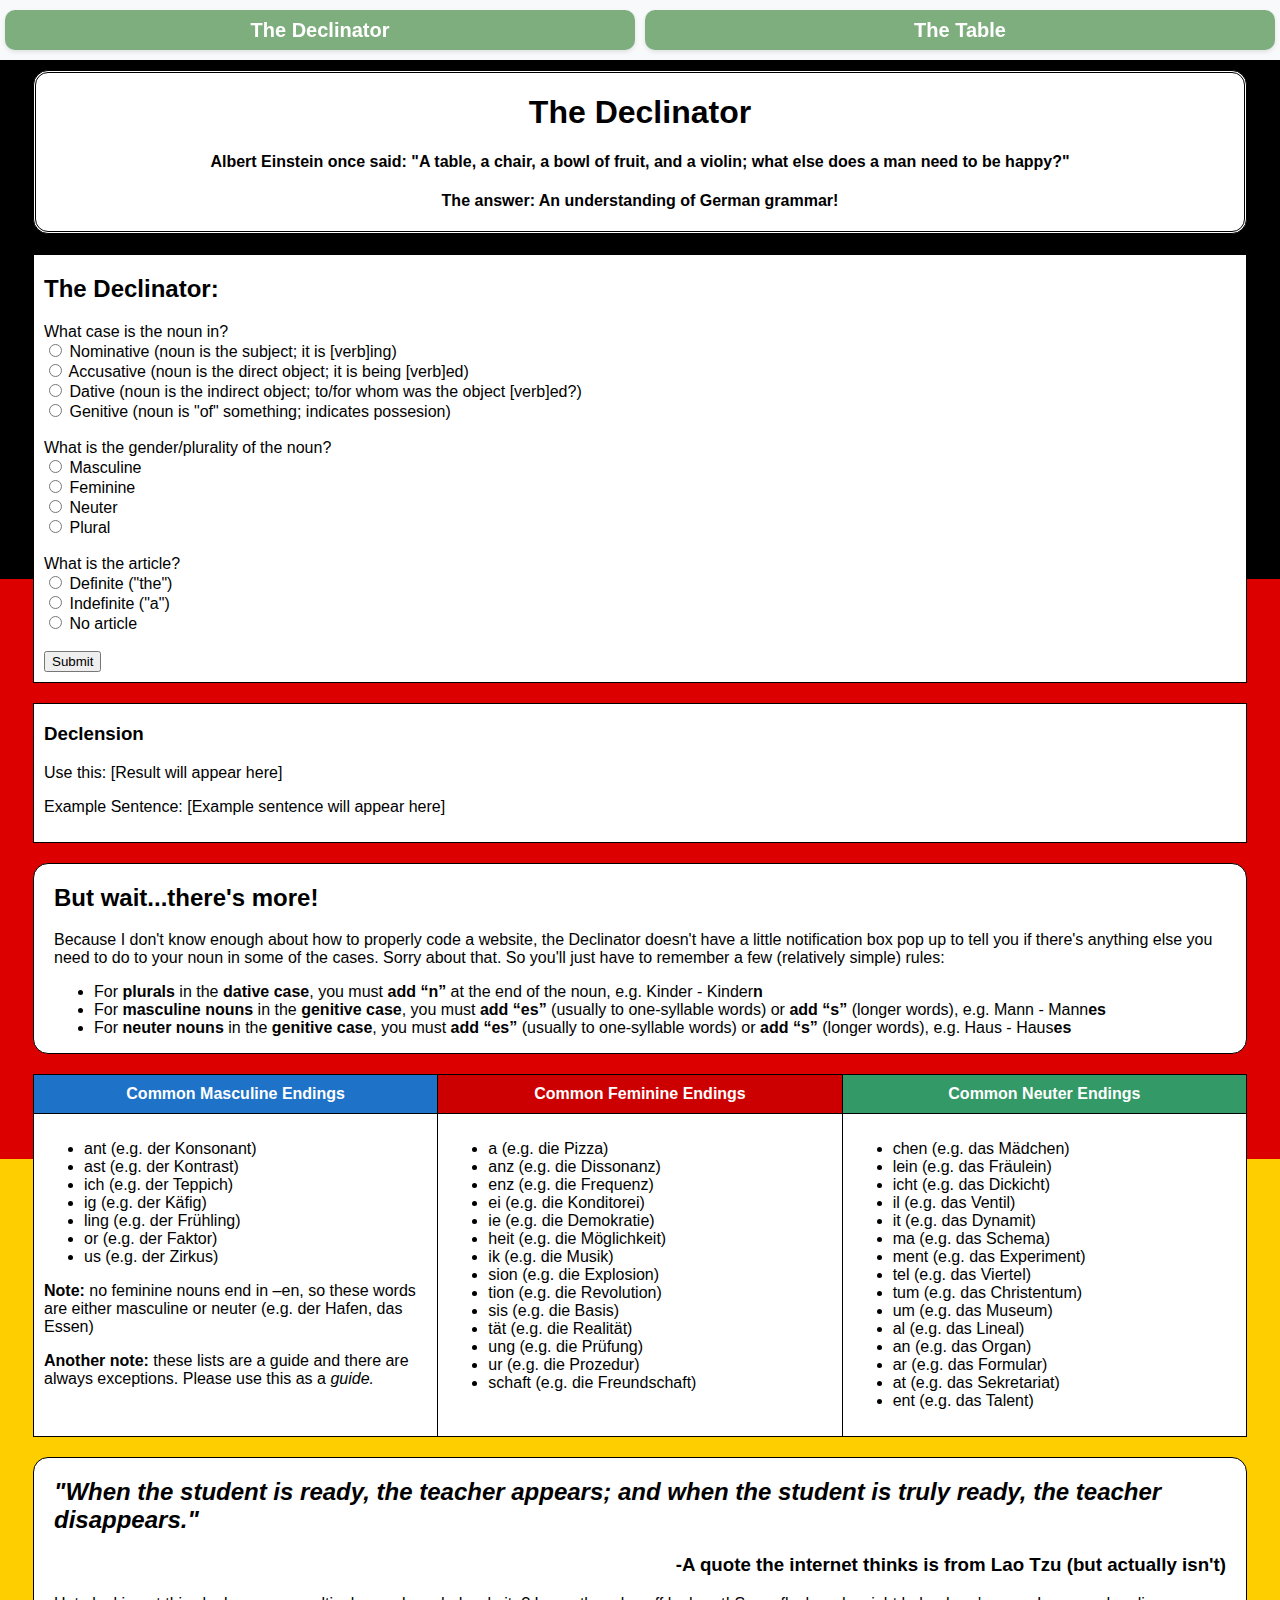
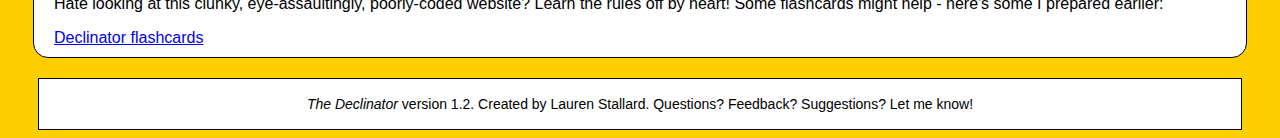
<file: index.html>
<!DOCTYPE html>
<html lang="en">
<head>
  <meta charset="UTF-8">
  <meta name="viewport" content="width=device-width, initial-scale=1.0">
  <title>The Declinator</title>
  <link href="style.css" rel="stylesheet">
</head>

<body>
  <!-- Navbar -->
  <div class="navbar">
    <a href="index.html" class="button">The Declinator</a>
    <a href="table.html" class="button">The Table</a>
  </div>

  <!-- Introduction Section -->
  <section class="intro">
    <h1>The Declinator</h1>
    <h4>Albert Einstein once said: "A table, a chair, a bowl of fruit, and a violin; what else does a man need to be happy?"</h4>
    <h4>The answer: An understanding of German grammar!</h4>
  </section>

  <!-- Declination Form -->
  <section class="declination-form">
    <h2>The Declinator:</h2>
    <form id="nounForm">
      <!-- Case Selection -->
      <label>What case is the noun in?</label><br>
      <input type="radio" id="nominative" name="case" value="Nominative">
      <label for="nominative">Nominative (noun is the subject; it is [verb]ing)</label><br>
      <input type="radio" id="accusative" name="case" value="Accusative">
      <label for="accusative">Accusative (noun is the direct object; it is being [verb]ed)</label><br>
      <input type="radio" id="dative" name="case" value="Dative">
      <label for="dative">Dative (noun is the indirect object; to/for whom was the object [verb]ed?) </label><br>
      <input type="radio" id="genitive" name="case" value="Genitive">
      <label for="genitive">Genitive (noun is "of" something; indicates possesion)</label><br><br>

      <!-- Gender Selection -->
      <label>What is the gender/plurality of the noun?</label><br>
      <input type="radio" id="masculine" name="gender" value="Masculine">
      <label for="masculine">Masculine</label><br>
      <input type="radio" id="feminine" name="gender" value="Feminine">
      <label for="feminine">Feminine</label><br>
      <input type="radio" id="neuter" name="gender" value="Neuter">
      <label for="neuter">Neuter</label><br>
      <input type="radio" id="plural" name="gender" value="Plural">
      <label for="plural">Plural</label><br><br>

      <!-- Article Selection -->
      <label>What is the article?</label><br>
      <input type="radio" id="definite" name="article" value="Definite">
      <label for="definite">Definite ("the")</label><br>
      <input type="radio" id="indefinite" name="article" value="Indefinite">
      <label for="indefinite">Indefinite ("a")</label><br>
      <input type="radio" id="no_article" name="article" value="No article">
      <label for="no_article">No article</label><br><br>

      <input type="submit" value="Submit">
    </form>
  </section>

  <!-- Result Section -->
  <section class="result">
    <h3>Declension</h3>
    <div id="result">
      <p>Use this: <span id="resultLine">[Result will appear here]</span></p>
      <p>Example Sentence: <span id="exampleSentence">[Example sentence will appear here]</span></p>
    </div>
  </section>

  <!-- Additional Information Section -->
  <section class="butwait">
    <h2>But wait...there's more!</h2>
    <p>Because I don't know enough about how to properly code a website, the Declinator doesn't have a little notification box pop up to tell you if there's anything else you need to do to your noun in some of the cases. Sorry about that. So you'll just have to remember a few (relatively simple) rules:</p>
    <ul>
      <li>For <strong>plurals</strong> in the <strong>dative case</strong>, you must <strong>add “n”</strong> at the end of the noun, e.g. Kinder - Kinder<strong>n</strong></li>
      <li>For <strong>masculine nouns</strong> in the <strong>genitive case</strong>, you must <strong>add “es”</strong> (usually to one-syllable words) or <strong>add “s”</strong> (longer words), e.g. Mann - Mann<strong>es</strong></li>
      <li>For <strong>neuter nouns</strong> in the <strong>genitive case</strong>, you must <strong>add “es”</strong> (usually to one-syllable words) or <strong>add “s”</strong> (longer words), e.g. Haus - Haus<strong>es</strong></li>
    </ul>
  </section>

  <!-- Table Section -->
  <table class="anothertable">
    <thead>
      <tr>
        <th>Common Masculine Endings</th>
        <th>Common Feminine Endings</th>
        <th>Common Neuter Endings</th>
      </tr>
    </thead>
    <tbody>
      <tr>
        <td>
          <ul>
            <li>ant (e.g. der Konsonant)</li>
            <li>ast (e.g. der Kontrast)</li>
            <li>ich (e.g. der Teppich)</li>
            <li>ig (e.g. der Käfig)</li>
            <li>ling (e.g. der Frühling)</li>
            <li>or (e.g. der Faktor)</li>
            <li>us (e.g. der Zirkus)</li>
          </ul>
          <p><strong>Note:</strong> no feminine nouns end in –en, so these words are either masculine or neuter (e.g. der Hafen, das Essen)</p>
          <p><strong>Another note:</strong> these lists are a guide and there are always exceptions. Please use this as a <em>guide.</em></p>
        </td>
        <td>
          <ul>
            <li>a (e.g. die Pizza)</li>
            <li>anz (e.g. die Dissonanz)</li>
            <li>enz (e.g. die Frequenz)</li>
            <li>ei (e.g. die Konditorei)</li>
            <li>ie (e.g. die Demokratie)</li>
            <li>heit (e.g. die Möglichkeit)</li>
            <li>ik (e.g. die Musik)</li>
            <li>sion (e.g. die Explosion)</li>
            <li>tion (e.g. die Revolution)</li>
            <li>sis (e.g. die Basis)</li>
            <li>tät (e.g. die Realität)</li>
            <li>ung (e.g. die Prüfung)</li>
            <li>ur (e.g. die Prozedur)</li>
            <li>schaft (e.g. die Freundschaft)</li>
          </ul>
        </td>
        <td>
          <ul>
            <li>chen (e.g. das Mädchen)</li>
            <li>lein (e.g. das Fräulein)</li>
            <li>icht (e.g. das Dickicht)</li>
            <li>il (e.g. das Ventil)</li>
            <li>it (e.g. das Dynamit)</li>
            <li>ma (e.g. das Schema)</li>
            <li>ment (e.g. das Experiment)</li>
            <li>tel (e.g. das Viertel)</li>
            <li>tum (e.g. das Christentum)</li>
            <li>um (e.g. das Museum)</li>
            <li>al (e.g. das Lineal)</li>
            <li>an (e.g. das Organ)</li>
            <li>ar (e.g. das Formular)</li>
            <li>at (e.g. das Sekretariat)</li>
            <li>ent (e.g. das Talent)</li>
          </ul>
        </td>
      </tr>
    </tbody>
  </table>

  <!-- Quote Section -->
  <section class="LaoTzu">
    <h2><em>"When the student is ready, the teacher appears; and when the student is truly ready, the teacher disappears."</em></h2>
    <h3>-A quote the internet thinks is from Lao Tzu (but actually isn't)</h3>
    <p>Hate looking at this clunky, eye-assaultingly, poorly-coded website? Learn the rules off by heart! Some flashcards might help - here's some I prepared earlier:</p>
    <a href="https://quizlet.com/au/1013052924/german-grammar-flashcards-cases-and-genders-flash-cards/" target="_blank">Declinator flashcards</a>
  </section>

  <!-- Footer -->
  <footer class="footer">
    <p><em>The Declinator</em> version 1.2. Created by Lauren Stallard. Questions? Feedback? Suggestions? Let me know!</p>
  </footer>

  <script src="script.js" defer></script>
  
  <!-- Cloudflare Web Analytics -->
  <script defer src='https://static.cloudflareinsights.com/beacon.min.js' data-cf-beacon='{"token": "7f18ba30081f41cbbe084782aa36dd27"}'>
  </script>
  <!-- End Cloudflare Web Analytics -->
</body>
</html>
</file>
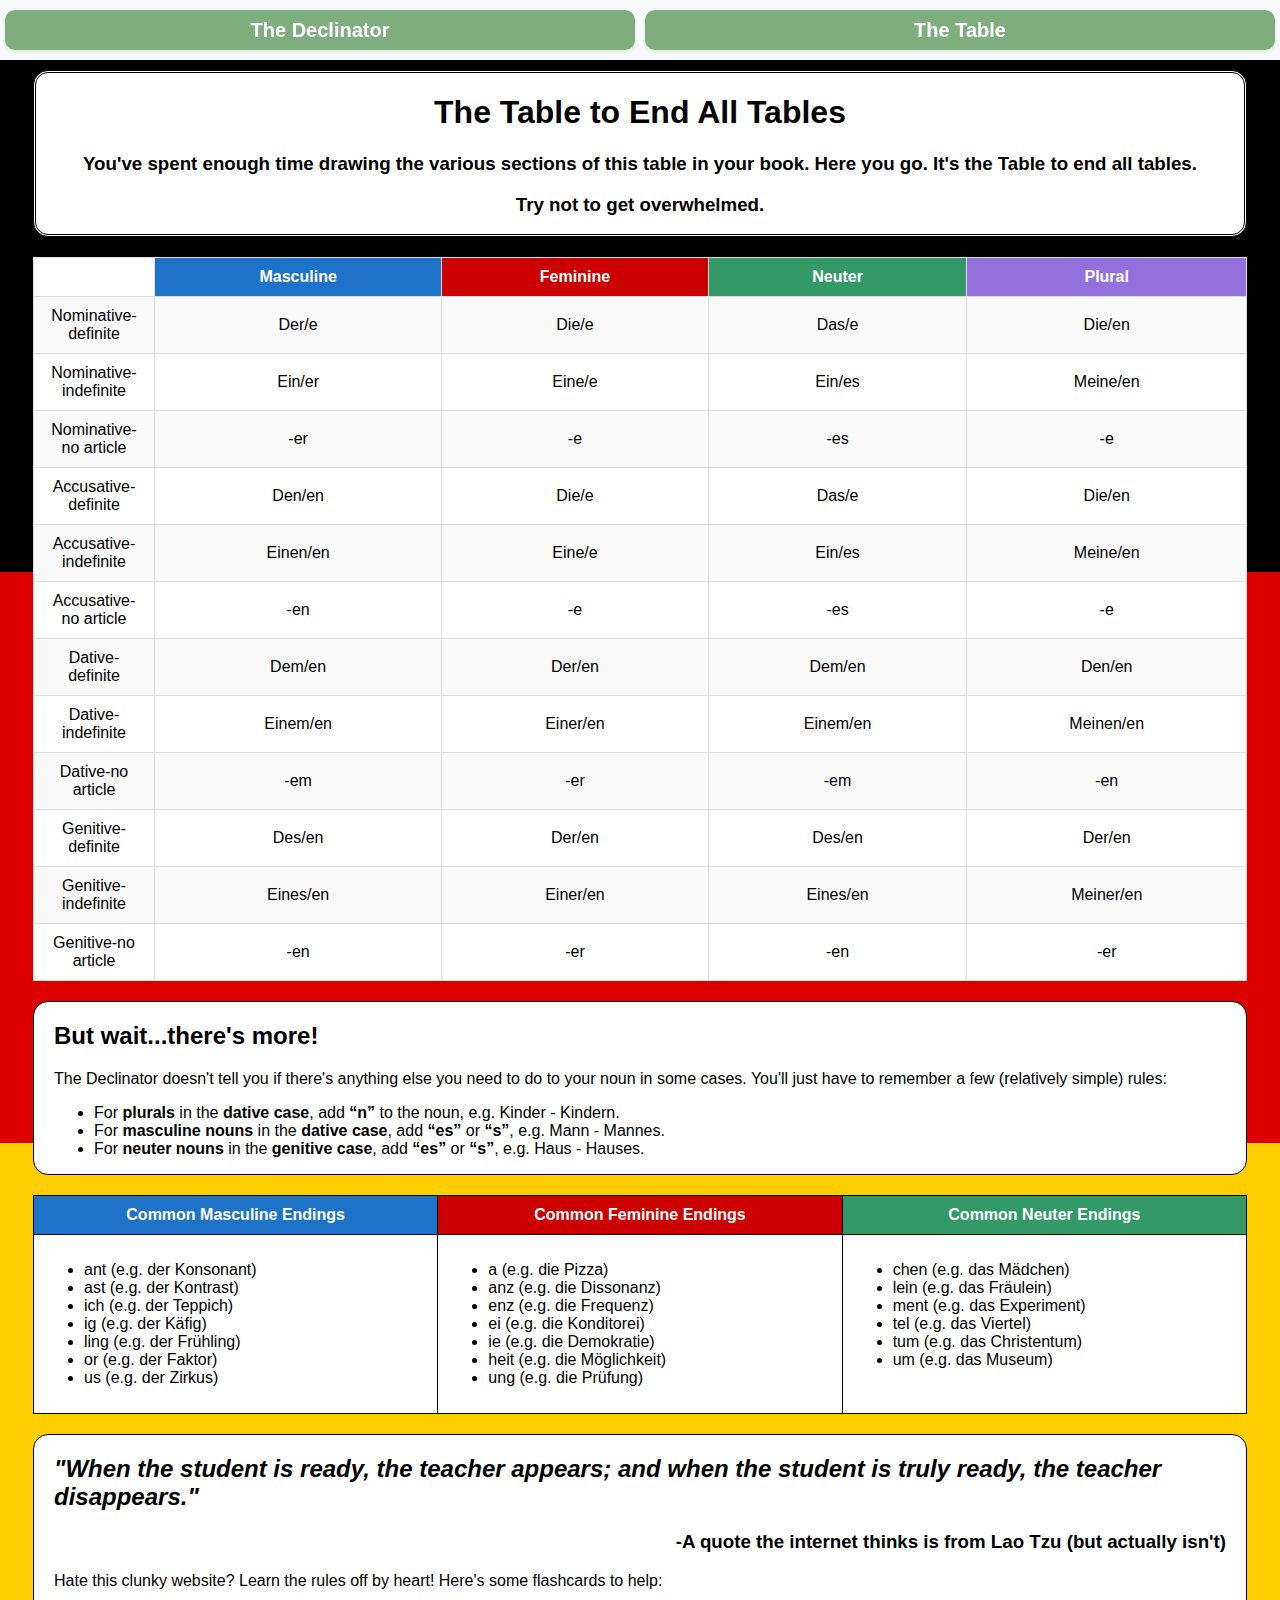
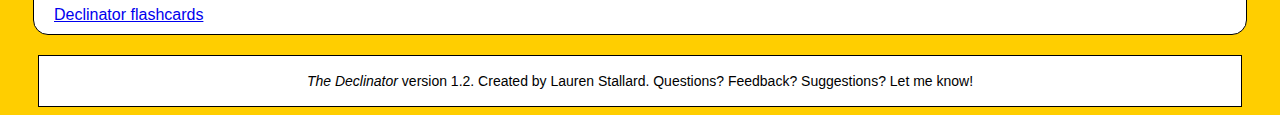
<file: table.html>
<!DOCTYPE html>
<html lang="en">
<head>
  <meta charset="UTF-8">
  <meta name="viewport" content="width=device-width, initial-scale=1.0">
  <title>The Table to End All Tables</title>
  <link rel="stylesheet" href="style.css">
</head>
<body>
  <div class="navbar">
    <a href="index.html" class="button">The Declinator</a>
    <a href="table.html" class="button">The Table</a>
  </div>
  
  <section class="tableintro">
    <h1>The Table to End All Tables</h1>
    <h3>You've spent enough time drawing the various sections of this table in your book. Here you go. It's the Table to end all tables.</h3>
    <h3>Try not to get overwhelmed.</h3>
  </section>

  <table class="table">
    <tr>
        <th></th>
        <th>Masculine</th>
        <th>Feminine</th>
        <th>Neuter</th>
        <th>Plural</th>
    </tr>
    <tr>
        <td>Nominative-definite</td>
        <td>Der/e</td>
        <td>Die/e</td>
        <td>Das/e</td>
        <td>Die/en</td>
    </tr>
    <tr>
        <td>Nominative-indefinite</td>
        <td>Ein/er</td>
        <td>Eine/e</td>
        <td>Ein/es</td>
        <td>Meine/en</td>
    </tr>
    <tr>
        <td>Nominative-no article</td>
        <td>-er</td>
        <td>-e</td>
        <td>-es</td>
        <td>-e</td>
    </tr>
    <tr>
        <td>Accusative-definite</td>
        <td>Den/en</td>
        <td>Die/e</td>
        <td>Das/e</td>
        <td>Die/en</td>
    </tr>
    <tr>
        <td>Accusative-indefinite</td>
        <td>Einen/en</td>
        <td>Eine/e</td>
        <td>Ein/es</td>
        <td>Meine/en</td>
    </tr>
    <tr>
        <td>Accusative-no article</td>
        <td>-en</td>
        <td>-e</td>
        <td>-es</td>
        <td>-e</td>
    </tr>
    <tr>
        <td>Dative-definite</td>
        <td>Dem/en</td>
        <td>Der/en</td>
        <td>Dem/en</td>
        <td>Den/en</td>
    </tr>
    <tr>
        <td>Dative-indefinite</td>
        <td>Einem/en</td>
        <td>Einer/en</td>
        <td>Einem/en</td>
        <td>Meinen/en</td>
    </tr>
    <tr>
        <td>Dative-no article</td>
        <td>-em</td>
        <td>-er</td>
        <td>-em</td>
        <td>-en</td>
    </tr>
    <tr>
        <td>Genitive-definite</td>
        <td>Des/en</td>
        <td>Der/en</td>
        <td>Des/en</td>
        <td>Der/en</td>
    </tr>
    <tr>
        <td>Genitive-indefinite</td>
        <td>Eines/en</td>
        <td>Einer/en</td>
        <td>Eines/en</td>
        <td>Meiner/en</td>
    </tr>
    <tr>
        <td>Genitive-no article</td>
        <td>-en</td>
        <td>-er</td>
        <td>-en</td>
        <td>-er</td>
    </tr>
</table>

  <section class="butwait">
    <h2>But wait...there's more!</h2>
    <p>
      The Declinator doesn't tell you if there's anything else you need to do to your noun in some cases. 
      You'll just have to remember a few (relatively simple) rules:
    </p>
    <ul>
      <li>For <strong>plurals</strong> in the <strong>dative case</strong>, add <strong>“n”</strong> to the noun, e.g. Kinder - Kindern.</li>
      <li>For <strong>masculine nouns</strong> in the <strong>dative case</strong>, add <strong>“es”</strong> or <strong>“s”</strong>, e.g. Mann - Mannes.</li>
      <li>For <strong>neuter nouns</strong> in the <strong>genitive case</strong>, add <strong>“es”</strong> or <strong>“s”</strong>, e.g. Haus - Hauses.</li>
    </ul>
  </section>

  <table class="anothertable">
    <thead>
      <tr>
        <th>Common Masculine Endings</th>
        <th>Common Feminine Endings</th>
        <th>Common Neuter Endings</th>
      </tr>
    </thead>
    <tbody>
      <tr>
        <td>
          <ul>
            <li>ant (e.g. der Konsonant)</li>
            <li>ast (e.g. der Kontrast)</li>
            <li>ich (e.g. der Teppich)</li>
            <li>ig (e.g. der Käfig)</li>
            <li>ling (e.g. der Frühling)</li>
            <li>or (e.g. der Faktor)</li>
            <li>us (e.g. der Zirkus)</li>
          </ul>
        </td>
        <td>
          <ul>
            <li>a (e.g. die Pizza)</li>
            <li>anz (e.g. die Dissonanz)</li>
            <li>enz (e.g. die Frequenz)</li>
            <li>ei (e.g. die Konditorei)</li>
            <li>ie (e.g. die Demokratie)</li>
            <li>heit (e.g. die Möglichkeit)</li>
            <li>ung (e.g. die Prüfung)</li>
          </ul>
        </td>
        <td>
          <ul>
            <li>chen (e.g. das Mädchen)</li>
            <li>lein (e.g. das Fräulein)</li>
            <li>ment (e.g. das Experiment)</li>
            <li>tel (e.g. das Viertel)</li>
            <li>tum (e.g. das Christentum)</li>
            <li>um (e.g. das Museum)</li>
          </ul>
        </td>
      </tr>
    </tbody>
  </table>

  <section class='LaoTzu'>
    <h2><em>"When the student is ready, the teacher appears; and when the student is truly ready, the teacher disappears."</em></h2>
    <h3>-A quote the internet thinks is from Lao Tzu (but actually isn't)</h3>
    <p>Hate this clunky website? Learn the rules off by heart! Here's some flashcards to help:</p>
    <a href="https://quizlet.com/au/1013052924/german-grammar-flashcards-cases-and-genders-flash-cards/" target="_blank">Declinator flashcards</a>
  </section>

  <footer class="footer">
    <p>
      <em>The Declinator</em> version 1.2. Created by Lauren Stallard. Questions? Feedback? Suggestions? Let me know!
    </p>
  </footer>

  <!-- Cloudflare Web Analytics -->
  <script defer src='https://static.cloudflareinsights.com/beacon.min.js' data-cf-beacon='{"token": "7f18ba30081f41cbbe084782aa36dd27"}'>
  </script>
  <!-- End Cloudflare Web Analytics -->
  
</body>
</html>
</file>
<file: style.css>
body {
  background: #e5f0e5;
  background: linear-gradient(to bottom, #000000 33.33%, #DD0000 33.33% 66.66%, #FFCE00 66.66%);
  color: #000000;
  padding-left: 25px;
  padding-right: 25px;
  font-family: sans-serif;
}

.intro,
.tableintro {
  color: #000000;
  text-align: center;
  border: 3px double #000;
  margin-top: 70px;
  margin-bottom: 20px;
  min-width: 250px;
  background: #ffffff;
  border-radius: 15px;
}

.intro h4,
.tableintro h3 {
  padding-left: 10px;
  padding-right: 10px;
}

.declination-form,
.result {
  border: 1px solid #000;
  min-width: 250px;
  margin-bottom: 20px;
  background: #ffffff;
  padding-left: 10px;
  padding-bottom: 10px;
}

.footer {
  bottom: 0;
  width: calc(100% - 22px);
  margin: 0 auto;
  height: 40px;
  background-color: #ffffff;
  font-size: 14px;
  border: 1px solid #000;
  display: flex;
  justify-content: center;
  align-items: center;
  padding: 5px;
  z-index: 1000;
}

.navbar {
  position: fixed;
  top: 0;
  left: 0;
  width: 100%;
  height: 60px;
  display: flex;
  justify-content: center;
  align-items: center;
  box-shadow: 0 2px 4px rgba(0, 0, 0, 0.1);
  background-color: #f8f9fa;
  z-index: 1000;
}

.navbar .button {
  display: inline-flex;
  justify-content: center;
  align-items: center;
  width: 50%;
  height: 40px;
  margin: 0 5px;
  font-family: Arial, sans-serif;
  font-size: 20px;
  font-weight: bold;
  text-decoration: none;
  color: #ffffff;
  background-color: #7eae7e;
  border: none;
  border-radius: 10px;
  box-shadow: 0 2px 4px rgba(0, 0, 0, 0.1);
  transition: background-color 0.3s ease;
}

.navbar .button:hover {
  background-color: #6a9a6a;
  cursor: pointer;
}

.table {
  width: 100%;
  border-collapse: collapse;
  font-family: Arial, sans-serif;
  margin: 20px 0;
  font-size: 16px;
  border: 1px dotted #000000;
}

.table th,
.table td {
  border: 1px solid #dddddd;
  padding: 10px;
  text-align: center;
}

.table th:nth-child(1) {
  width: 100px;
}

.table th:nth-child(2) {
  background-color: #1e72c7;
  color: #ffffff;
}

.table th:nth-child(3) {
  background-color: #cc0000;
  color: #ffffff;
}

.table th:nth-child(4) {
  background-color: #339966;
  color: #ffffff;
}

.table th:nth-child(5) {
  background-color: #9370db;
  color: #ffffff;
}

.table tr:nth-child(even) {
  background-color: #f9f9f9;
}

.table tr:nth-child(odd) {
  background-color: #ffffff;
}

.table tr:hover {
  background-color: #f1f1f1;
}

.butwait,
.LaoTzu {
  color: #000000;
  text-align: left;
  border: 1px solid #000;
  margin-top: 20px;
  margin-bottom: 20px;
  min-width: 250px;
  background: #ffffff;
  padding-left: 20px;
  padding-right: 20px;
  border-radius: 15px;
}

.LaoTzu {
  padding-bottom: 10px;
}

.LaoTzu h3 {
  text-align: right;
}

.anothertable {
  width: 100%;
  margin: 0 auto;
  border-collapse: collapse;
  table-layout: fixed;
  background-color: white;
}

.anothertable th,
.anothertable td {
  border: 1px solid #000;
  padding: 10px;
  vertical-align: top;
  font-family: sans-serif;
}

.anothertable th {
  text-align: center;
  color: #fff;
}

.anothertable td {
  text-align: left;
}

.anothertable th:nth-child(1) {
  background-color: #1e72c7;
}

.anothertable th:nth-child(2) {
  background-color: #cc0000;
}

.anothertable th:nth-child(3) {
  background-color: #339966;
}
</file>
